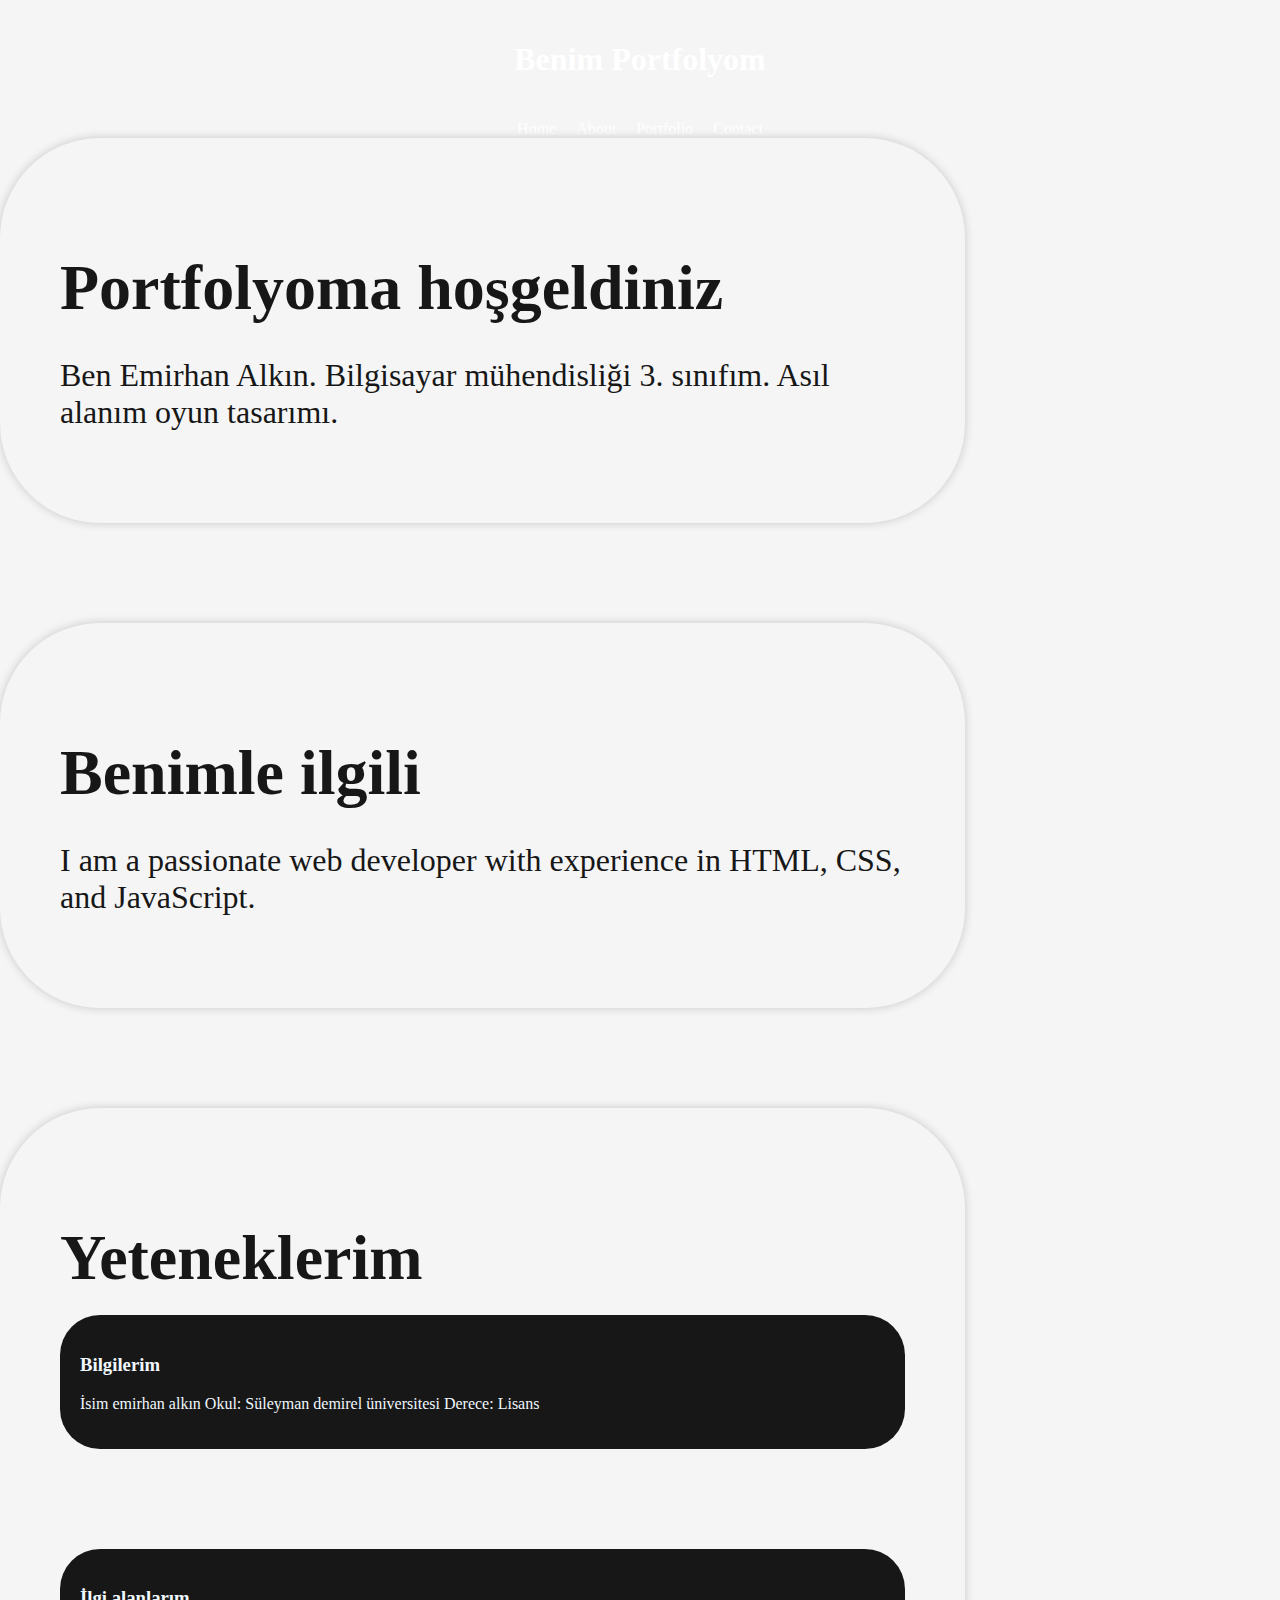
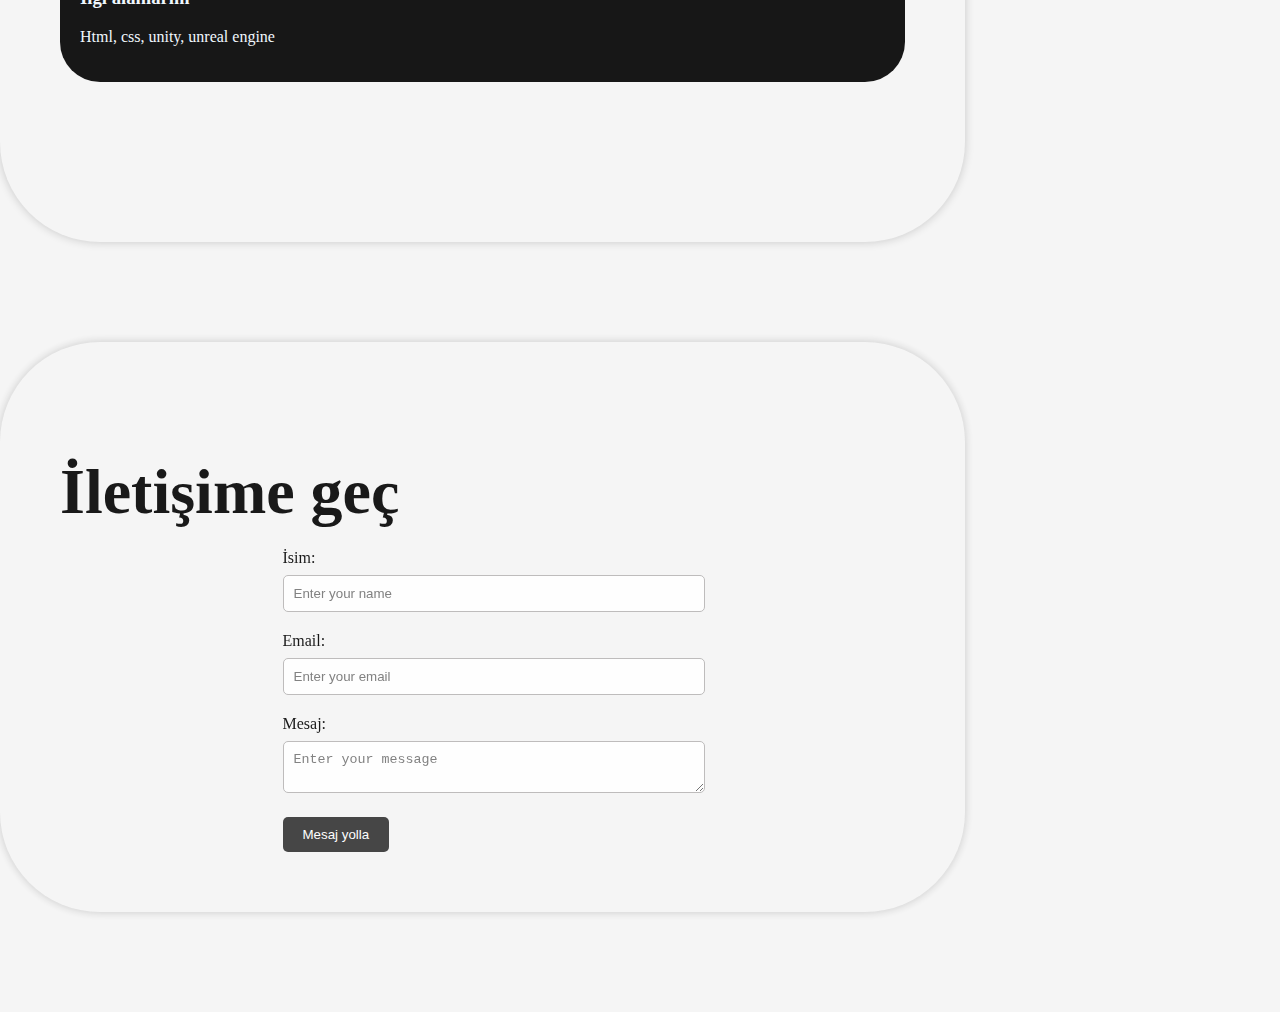
<file: index.html>
<!DOCTYPE html>
<html>
<head>
  <meta charset="utf-8">
  <meta name="viewport" content="width=device-width, initial-scale=1.0">
  <link rel="stylesheet" type="text/css" href="index.css">
  <title>Portfolyo</title></head>
  <body>
    <header>
      <h1>Benim Portfolyom</h1>
    </header>
    <nav>
      <ul>
        <li><a href="#home">Home</a></li>
        <li><a href="#about">About</a></li>
        <li><a href="#portfolio">Portfolio</a></li>
        <li><a href="#contact">Contact</a></li>
      </ul>
    </nav>
   
    <section id="home">

    
      <h2>Portfolyoma hoşgeldiniz</h2>
    <p style="font-size: 200%;">Ben Emirhan Alkın. Bilgisayar mühendisliği 3. sınıfım. Asıl alanım oyun tasarımı.</p>
    </section>

    <section id="about">
      <h2>Benimle ilgili</h2>
      <p style="font-size: 200%;">I am a passionate web developer with experience in HTML, CSS, and JavaScript.</p>
    </section>
    <section id="portfolio">
      <h2>Yeteneklerim</h2>
      <div class="project">
        <h3 style="color: aliceblue;">Bilgilerim</h3>
        <p style="color: aliceblue;"> İsim emirhan alkın 
        Okul: Süleyman demirel üniversitesi
    Derece: Lisans</p>
      </div>
      <div class="project">
        <h3 style="color: aliceblue;">İlgi alanlarım</h3>
        <p style="color: aliceblue;">Html, css, unity, unreal engine</p>
      </div>
    </section>
    <section id="contact">
      <h2>İletişime geç</h2>
      <form>
        <div class="form-group">
          <label for="name">İsim:</label>
          <input type="text" id="name" name="name" placeholder="Enter your name">
        </div>
        <div class="form-group">
          <label for="email">Email:</label>
          <input type="email" id="email" name="email" placeholder="Enter your email">
        </div>
        <div class="form-group">
          <label for="message">Mesaj:</label>
          <textarea id="message" name="message" placeholder="Enter your message"></textarea>
        </div>
        <button type="submit">Mesaj yolla</button>
      </form>
    </section>
  </body>
  </html>
</file>
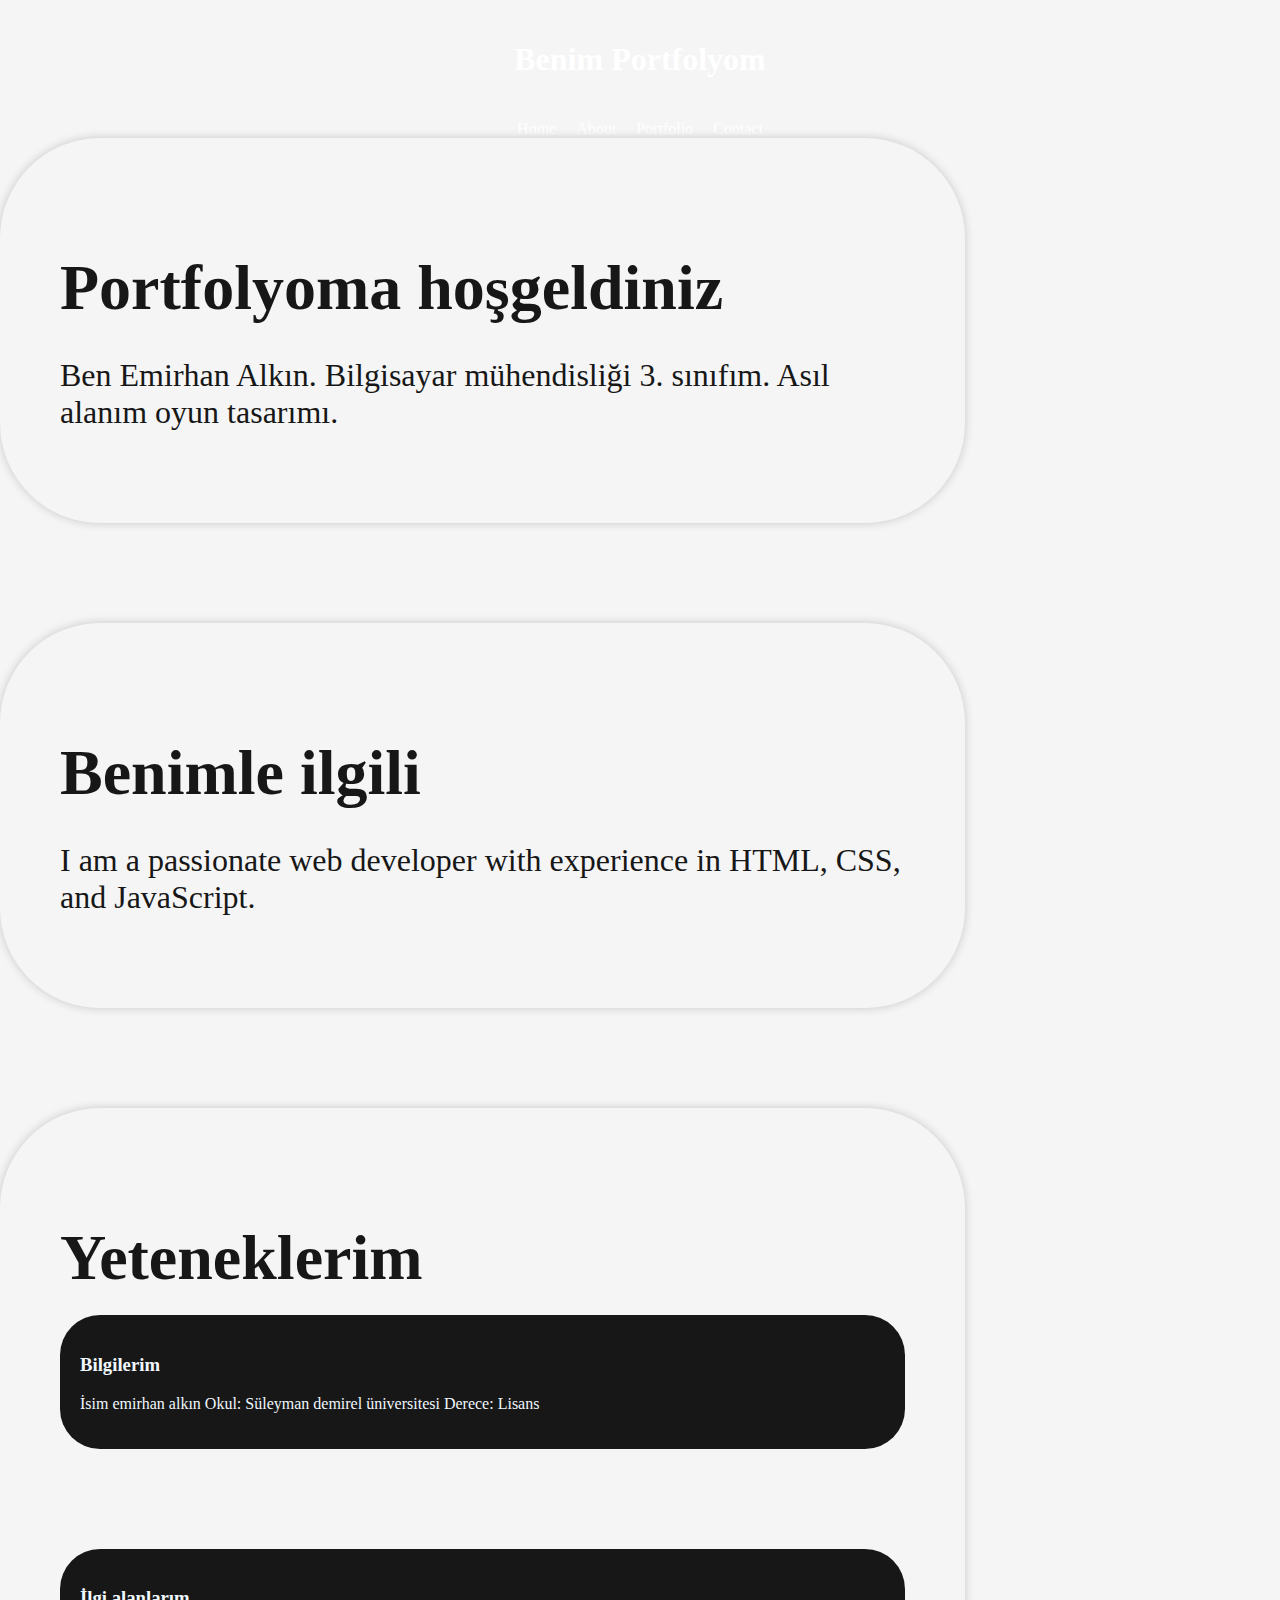
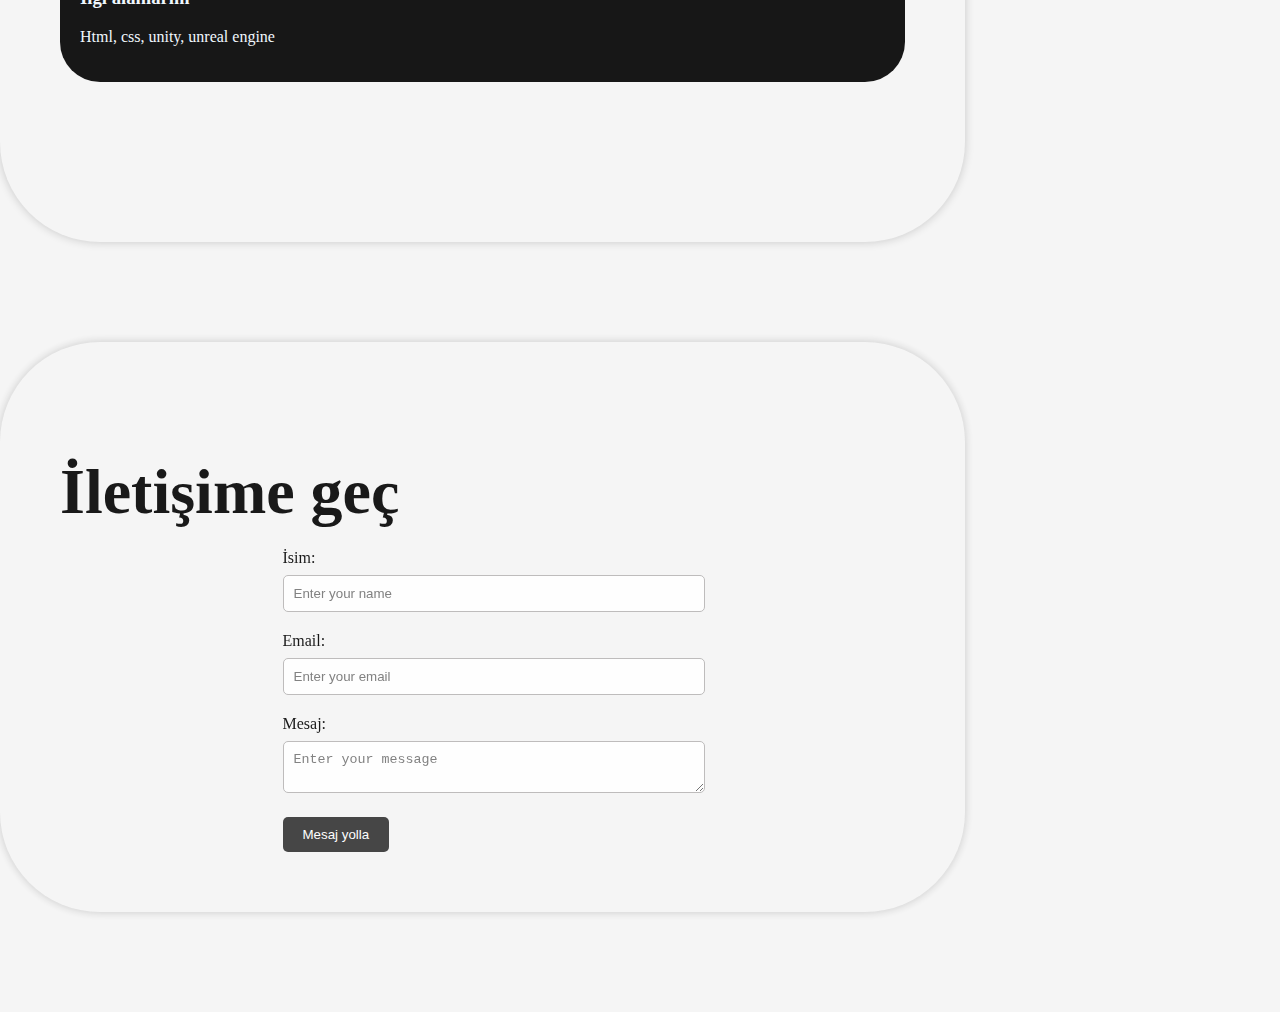
<file: emirhan.html>
<!DOCTYPE html>
<html>
<head>
  <meta charset="utf-8">
  <meta name="viewport" content="width=device-width, initial-scale=1.0">
  <title>Portfolyo</title></head>
  <body>
    <header>
      <h1>Benim Portfolyom</h1>
    </header>
    <nav>
      <ul>
        <li><a href="#home">Home</a></li>
        <li><a href="#about">About</a></li>
        <li><a href="#portfolio">Portfolio</a></li>
        <li><a href="#contact">Contact</a></li>
      </ul>
    </nav>
   
    <section id="home">

    
      <h2>Portfolyoma hoşgeldiniz</h2>
    <p style="font-size: 200%;">Ben Emirhan Alkın. Bilgisayar mühendisliği 3. sınıfım. Asıl alanım oyun tasarımı.</p>
    </section>

    <section id="about">
      <h2>Benimle ilgili</h2>
      <p style="font-size: 200%;">I am a passionate web developer with experience in HTML, CSS, and JavaScript.</p>
    </section>
    <section id="portfolio">
      <h2>Yeteneklerim</h2>
      <div class="project">
        <h3 style="color: aliceblue;">Bilgilerim</h3>
        <p style="color: aliceblue;"> İsim emirhan alkın 
        Okul: Süleyman demirel üniversitesi
    Derece: Lisans</p>
      </div>
      <div class="project">
        <h3 style="color: aliceblue;">İlgi alanlarım</h3>
        <p style="color: aliceblue;">Html, css, unity, unreal engine</p>
      </div>
    </section>
    <section id="contact">
      <h2>İletişime geç</h2>
      <form>
        <div class="form-group">
          <label for="name">İsim:</label>
          <input type="text" id="name" name="name" placeholder="Enter your name">
        </div>
        <div class="form-group">
          <label for="email">Email:</label>
          <input type="email" id="email" name="email" placeholder="Enter your email">
        </div>
        <div class="form-group">
          <label for="message">Mesaj:</label>
          <textarea id="message" name="message" placeholder="Enter your message"></textarea>
        </div>
        <button type="submit">Mesaj yolla</button>
      </form>
    </section>
    
    <link rel="stylesheet" type="text/css" href="emirhan.css">
  </body>
  </html>
</file>
<file: index.css>
body {
    background-image: url("https://www.sistembul.com/Content/Images/Article/big-databuyuk-veri-si-urun-a63db.jpeg");
    background-size:cover;
    background-attachment: fixed;
  }





    body {
      font-family: 'Times New Roman', Times, serif;
      background-color: #f5f5f5;
      margin: 0;
      padding: 0;
    }
    header {
    
      background-color: rgba#333;
      color: #fff;
      padding: 20px;
      text-align: center;
    }
    nav ul {
      list-style-type: none;
      padding: 0;
      margin: 0;
      display: flex;
      justify-content: center;
    }
    nav ul li {
      margin: 0 10px;
    }
    nav ul li a {
      color: #fff;
      text-decoration: none;
      transition: color 0.3s ease;
    }
    nav ul li a:hover {
      color: #ff6f00;
    }

    
  
    section {
        opacity: 0.9;
      padding: 60px;
      width: 845px;
      background-color: #f5f5f5;
      margin-bottom: 100px;
      border-radius: 100px;
      box-shadow: 0px 0px 10px rgba(0, 0, 0, 0.2);
    }

   
    
    h2 {
      color: #000000;
      font-size: 400%;
      margin-bottom: 20px;
    }
    .project {
      background-color:#000000;
      padding: 20px;
      margin-bottom: 100px;
      border-radius: 40px;
    }
    form {
      max-width: 400px;
      margin: 0 auto;
    }
    .form-group {
      margin-bottom: 20px;
    }
    label {
      display: block;
      margin-bottom: 8px;
      color: #000000;
    }
    input[type="text"],
    input[type="email"],
    textarea {
      width: 100%;
      padding: 10px;
      border-radius: 5px;
      border: 1px solid #b8b6b6;
    }
    button[type="submit"] {
      background-color:#333;
      color: #fff;
      padding: 10px 20px;
      border: none;
      border-radius: 5px;
      cursor: pointer;
      transition: background-color 0.3s ease;
    }
    button[type="submit"]:hover {
      background-color: #ff6f00;
    }

    footer {
      background-color: rgba#333;
      color: #fff;
      padding: 20px;
      text-align: center;
    }
</file>
<file: emirhan.css>
body {
    background-image: url("https://www.sistembul.com/Content/Images/Article/big-databuyuk-veri-si-urun-a63db.jpeg");
    background-size:cover;
    background-attachment: fixed;
  }





    body {
      font-family: 'Times New Roman', Times, serif;
      background-color: #f5f5f5;
      margin: 0;
      padding: 0;
    }
    header {
    
      background-color: rgba#333;
      color: #fff;
      padding: 20px;
      text-align: center;
    }
    nav ul {
      list-style-type: none;
      padding: 0;
      margin: 0;
      display: flex;
      justify-content: center;
    }
    nav ul li {
      margin: 0 10px;
    }
    nav ul li a {
      color: #fff;
      text-decoration: none;
      transition: color 0.3s ease;
    }
    nav ul li a:hover {
      color: #ff6f00;
    }

    
  
    section {
        opacity: 0.9;
      padding: 60px;
      width: 845px;
      background-color: #f5f5f5;
      margin-bottom: 100px;
      border-radius: 100px;
      box-shadow: 0px 0px 10px rgba(0, 0, 0, 0.2);
    }

   
    
    h2 {
      color: #000000;
      font-size: 400%;
      margin-bottom: 20px;
    }
    .project {
      background-color:#000000;
      padding: 20px;
      margin-bottom: 100px;
      border-radius: 40px;
    }
    form {
      max-width: 400px;
      margin: 0 auto;
    }
    .form-group {
      margin-bottom: 20px;
    }
    label {
      display: block;
      margin-bottom: 8px;
      color: #000000;
    }
    input[type="text"],
    input[type="email"],
    textarea {
      width: 100%;
      padding: 10px;
      border-radius: 5px;
      border: 1px solid #b8b6b6;
    }
    button[type="submit"] {
      background-color:#333;
      color: #fff;
      padding: 10px 20px;
      border: none;
      border-radius: 5px;
      cursor: pointer;
      transition: background-color 0.3s ease;
    }
    button[type="submit"]:hover {
      background-color: #ff6f00;
    }

    footer {
      background-color: rgba#333;
      color: #fff;
      padding: 20px;
      text-align: center;
    }
</file>
